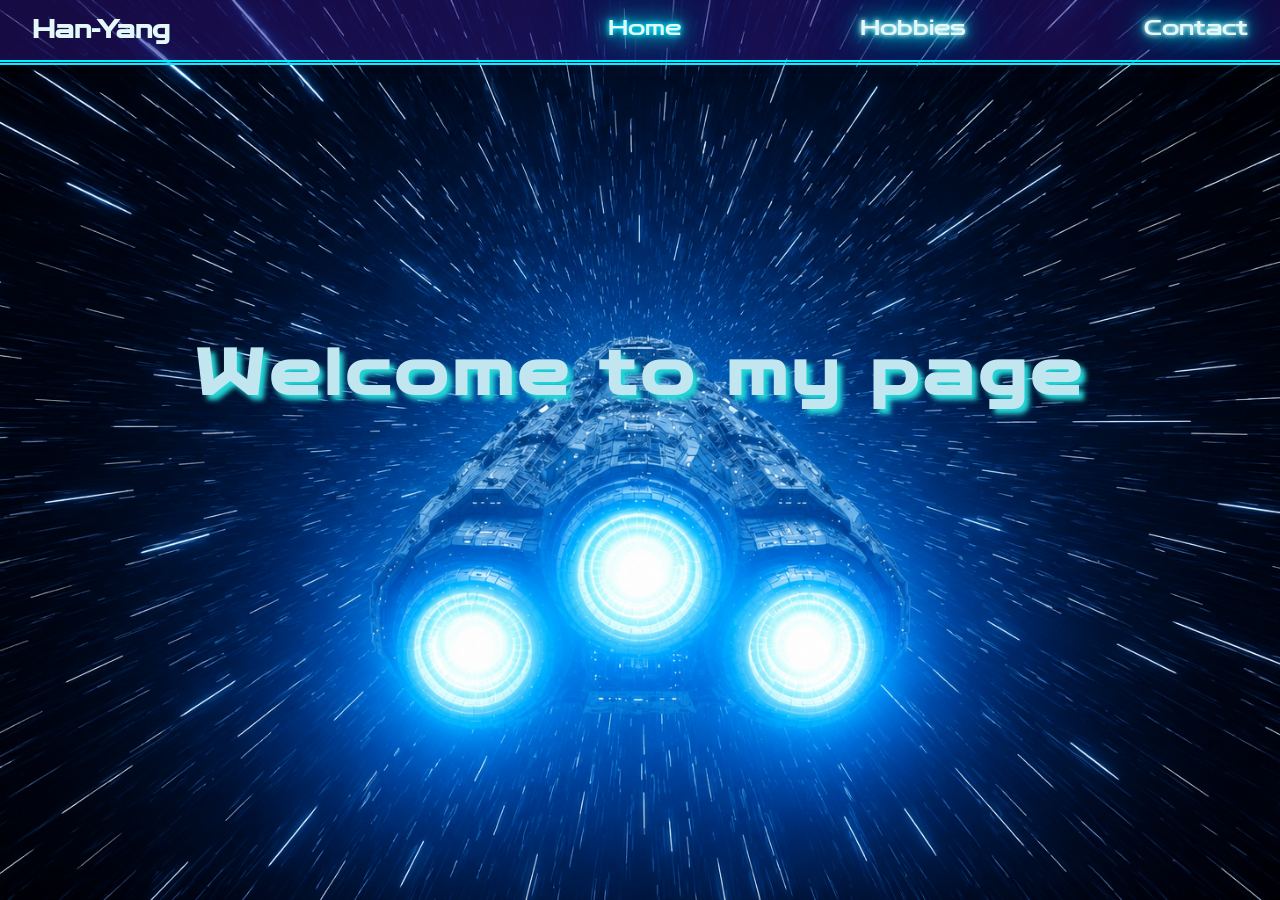
<file: index.html>
<!DOCTYPE html>
<html>
    <head>
        <link rel="stylesheet" href="index.css">
        <link rel="stylesheet" href="navbar.css">
        <script src="navbar.js" defer></script>
    </head>
    <body>
        <nav>
            <p>Han-Yang</p>
            <div id="navbarLinks">
                <p id="home">Home</p>
                <p id="hobbies">Hobbies</p>
                <p id="contact">Contact</p>
            </div>

        </nav>
        <h1 id="welcome">Welcome to my page</h1>
    </body>
</html>
</file>
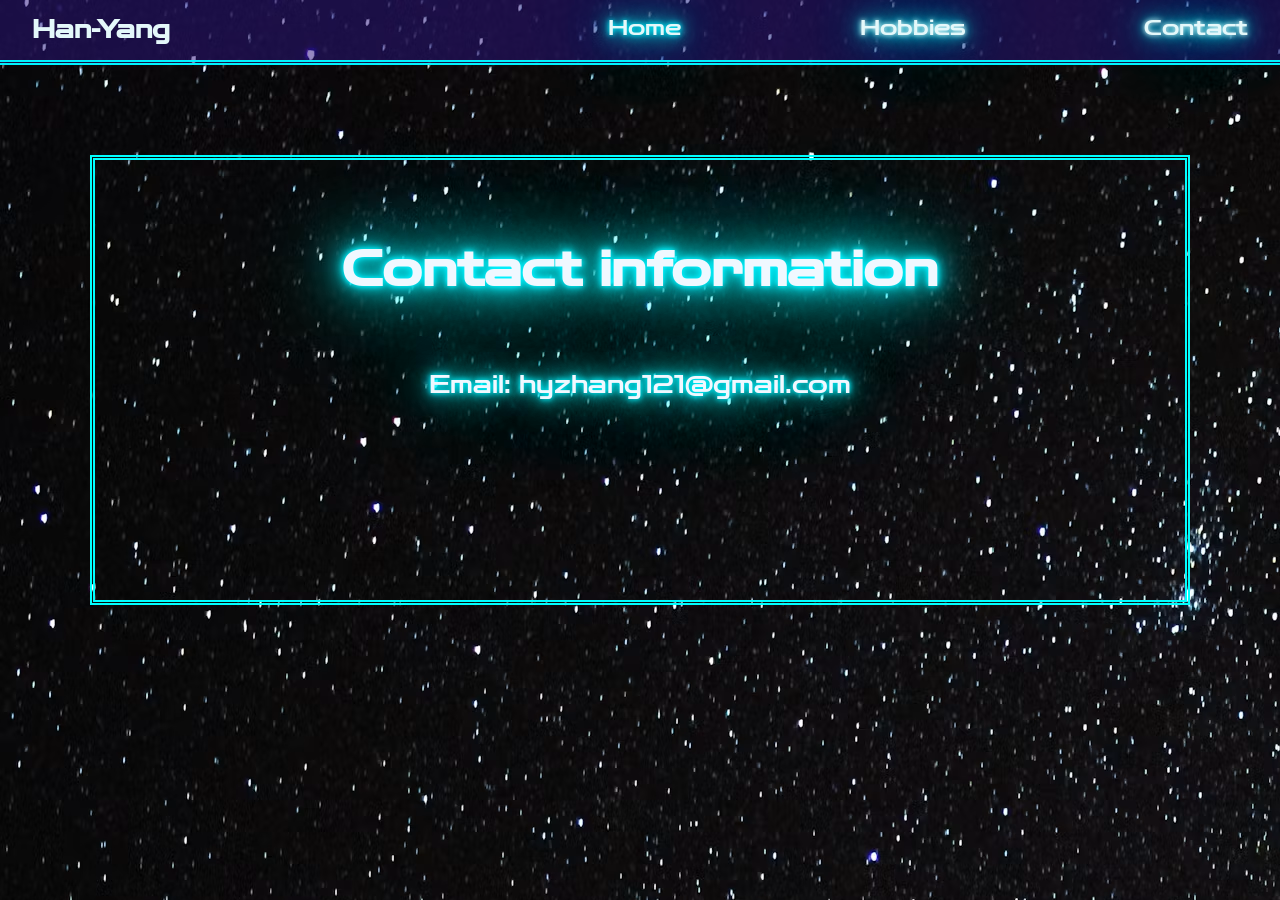
<file: contact.html>
<!DOCTYPE html>
<html lang="en">
<head>
    <meta charset="UTF-8">
    <meta name="viewport" content="width=device-width, initial-scale=1.0">
    <title>Document</title>
    <link rel="stylesheet" href="navbar.css">
    <link rel="stylesheet" href="contact.css">
    <script src="navbar.js" defer></script>
</head>
<body>
    <nav>
        <p>Han-Yang</p>
        <div id="navbarLinks">
            <p id="home">Home</p>
            <p id="hobbies">Hobbies</p>
            <p id="contact">Contact</p>
        </div>
    </nav>

    <section id="maincontent">
        <h1>Contact information</h1>
        <p>Email: hyzhang121@gmail.com</p>
    </section>
</body>
</html>
</file>
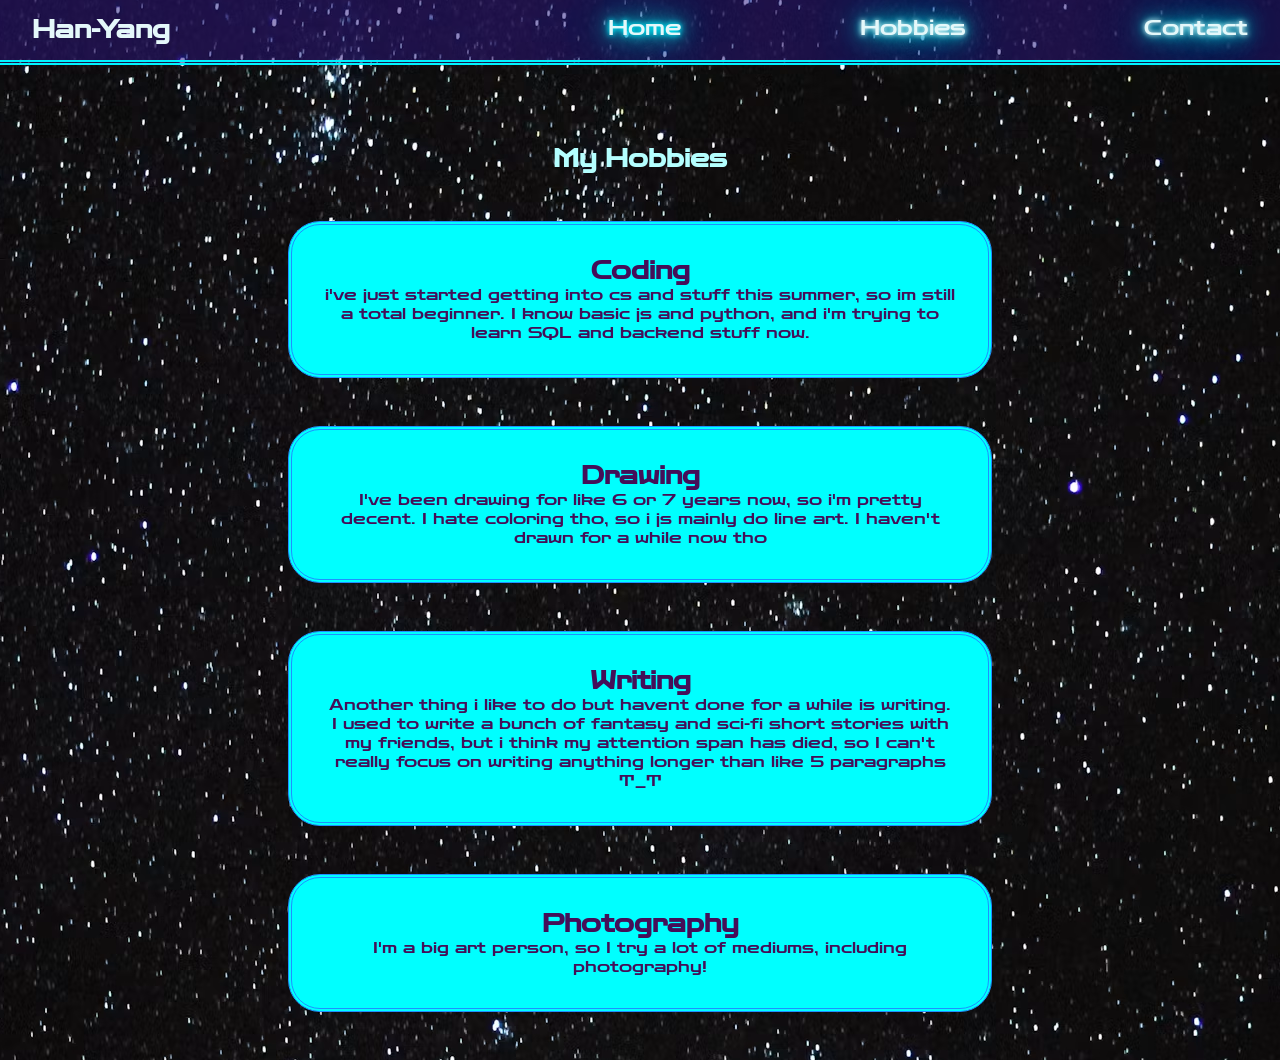
<file: hobbies.html>
<!DOCTYPE html>
<html lang="en">
<head>
    <meta charset="UTF-8">
    <meta name="viewport" content="width=device-width, initial-scale=1.0">
    <title>Document</title>
    <link rel="stylesheet" href="navbar.css">
    <link rel="stylesheet" href="hobbies.css">
    <script src="navbar.js" defer></script>
</head>
<body>
    <nav>
        <p>Han-Yang</p>
        <div id="navbarLinks">
            <p id="home">Home</p>
            <p id="hobbies">Hobbies</p>
            <p id="contact">Contact</p>
        </div>
    </nav>

    <section id="mainBody">
        <h1>My Hobbies</h1>
        <div class="hobbyBox">
            <h2>Coding</h2>
            <p>i've just started getting into cs and stuff this summer, so im still a total beginner. I know basic js and python, and i'm trying to learn SQL and backend stuff now.</p>
        </div>

        <div class="hobbyBox">
            <h2>Drawing</h2>
            <p>I've been drawing for like 6 or 7 years now, so i'm pretty decent. I hate coloring tho, so i js mainly do line art. I haven't drawn for a while now tho</p>
        </div>

        <div class="hobbyBox">
            <h2>Writing</h2>
            <p>Another thing i like to do but havent done for a while is writing. I used to write a bunch of fantasy and sci-fi short stories with my friends, but i think my attention span has died, so I can't really focus on writing anything longer than like 5 paragraphs T_T</p>
        </div>

        <div class="hobbyBox">
            <h2>Photography</h2>
            <p>I'm a big art person, so I try a lot of mediums, including photography! </p>
        </div>
    </section>
</body>
</html>
</file>
<file: index.css>
@import url('https://fonts.googleapis.com/css2?family=Zen+Dots&display=swap');

* {
    font-family: "Zen Dots", sans-serif;
    box-sizing: border-box;
    padding: 0;
    margin: 0;
}

body {
    width: 100vw;
    height: 100vh;
    background-image: url(img/spaceship_chatgpt.png);
    background-position: center;
    background-size: cover;
    background-repeat: no-repeat;
    background-attachment: fixed;
    text-align: center;
}

#welcome {
    margin-top: 30vh;
    font-size: 4rem;
    letter-spacing: 0.4vw;
    color: rgb(194, 230, 240);
    text-shadow: 0.3rem 0.3rem 0.3rem #23d8d8;
}
</file>
<file: navbar.css>
@import url('https://fonts.googleapis.com/css2?family=Zen+Dots&display=swap');

* {
    margin: 0;
    padding: 0;
    box-sizing: border-box;
    font-family: "Zen Dots", sans-serif;
}


nav {
    position: sticky;
    top: 0;
    display: flex;
    flex-direction: row;
    justify-content: space-between;
    padding: 1rem 2rem 1rem 2rem;
    font-size: 1.5rem;
    font-weight: 900;
    background-color: rgba(46, 23, 129, 50%);
    color: #e4f8fa;
    border: solid;
    border-color: #00f3ff;
    border-style: double;
    border-width: 0 0 5px 0;
}

#navbarLinks {
    width: 50vw;
    display: flex;
    flex-direction: row;
    justify-content: space-between;
    font-size: 1.3rem;
    font-weight: 100;
        text-shadow: 
        0 0 5px #fff,
        0 0 10px #00f3ff,
        0 0 20px #00f3ff, /* Bright cyan core */
        0 0 40px #00f3ff,
        0 0 80px #00f3ff, /* Wide outer aura */
        0 0 120px #00f3ff;
}

#navbarLinks :hover {
    text-shadow: 
        0 0 5px #fff,
        0 0 10px #4d2eff,
        0 0 20px #4d2eff, 
        0 0 40px #4d2eff,
        0 0 80px #4d2eff, 
        0 0 120px #4d2eff
    ;
    cursor: pointer;
}

#home {
    text-shadow: 
    0 0 5px #00f3ff,
    0 0 10px #00f3ff,
    0 0 20px #00f3ff, /* Bright cyan core */
    0 0 40px #00f3ff,
    0 0 80px #00f3ff, /* Wide outer aura */
    0 0 120px #00f3ff;
    z-index: 1000;
}

#home :hover {
    text-shadow: 
    0 0 5px #fff,
    0 0 10px #4d2eff,
    0 0 20px #4d2eff, 
    0 0 40px #4d2eff,
    0 0 80px #4d2eff, 
    0 0 120px #4d2eff
    ;
    cursor: pointer;
}
</file>
<file: contact.css>
* {
    margin: 0;
    padding: 0;
    box-sizing: border-box;
    font-family: "Zen Dots", sans-serif;
}

body {
    background-image: url(img/starry\ sky.avif);
}

#maincontent {
    text-align: center;
    margin: 10vh;
    padding: 6vh;
    border: solid;
    min-height: 50vh;
    color: aliceblue;
    border-color: aqua;
    border-style: double;
    border-width: 5px;
    text-shadow: 
    0 0 5px #00f3ff,
    0 0 10px #00f3ff,
    0 0 20px #00f3ff, /* Bright cyan core */
    0 0 40px #00f3ff,
    0 0 80px #00f3ff, /* Wide outer aura */
    0 0 120px #00f3ff;
    font-size: 1.5rem;
}

#maincontent h1 {
    padding: 3vh 0 8vh 0;
    font-size: 3rem;
}
</file>
<file: hobbies.css>
* {
    margin: 0;
    padding: 0;
    box-sizing: border-box;
    font-family: "Zen Dots", sans-serif;
}

body {
    background-image: url(img/starry\ sky.avif);
    background-position: center;
}

#mainBody {
    display: block;
    align-items: center;
    margin: 5rem 15rem 0 15rem;
    text-align: center;
    color: rgb(180, 255, 255);
}

.hobbyBox {
    border: solid;
    margin: 3rem;
    padding: 2rem;
    border-radius: 2rem;
    background-color: aqua;
    border-color: dodgerblue;
    border-style: double;
    border-width: 4px;
    color: rgb(68, 15, 88);
    min-height: 15vh;
}
</file>
